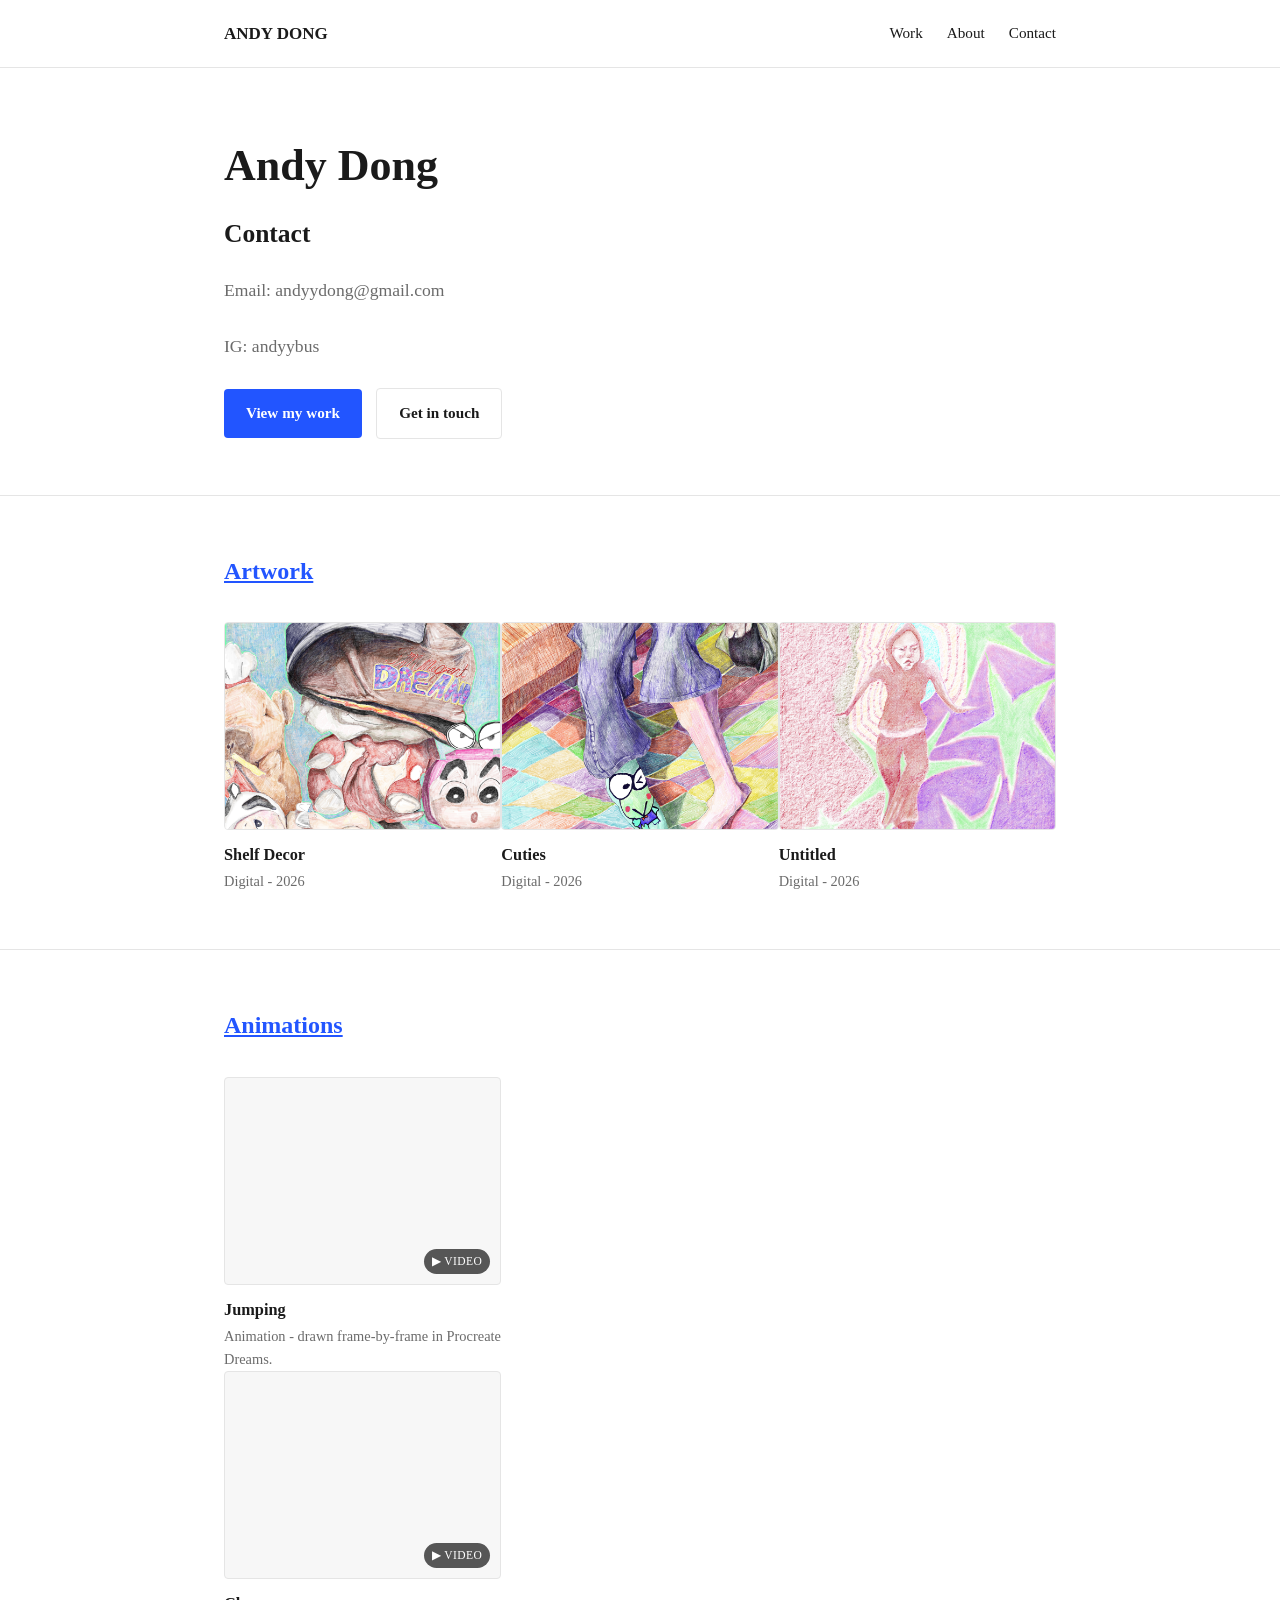
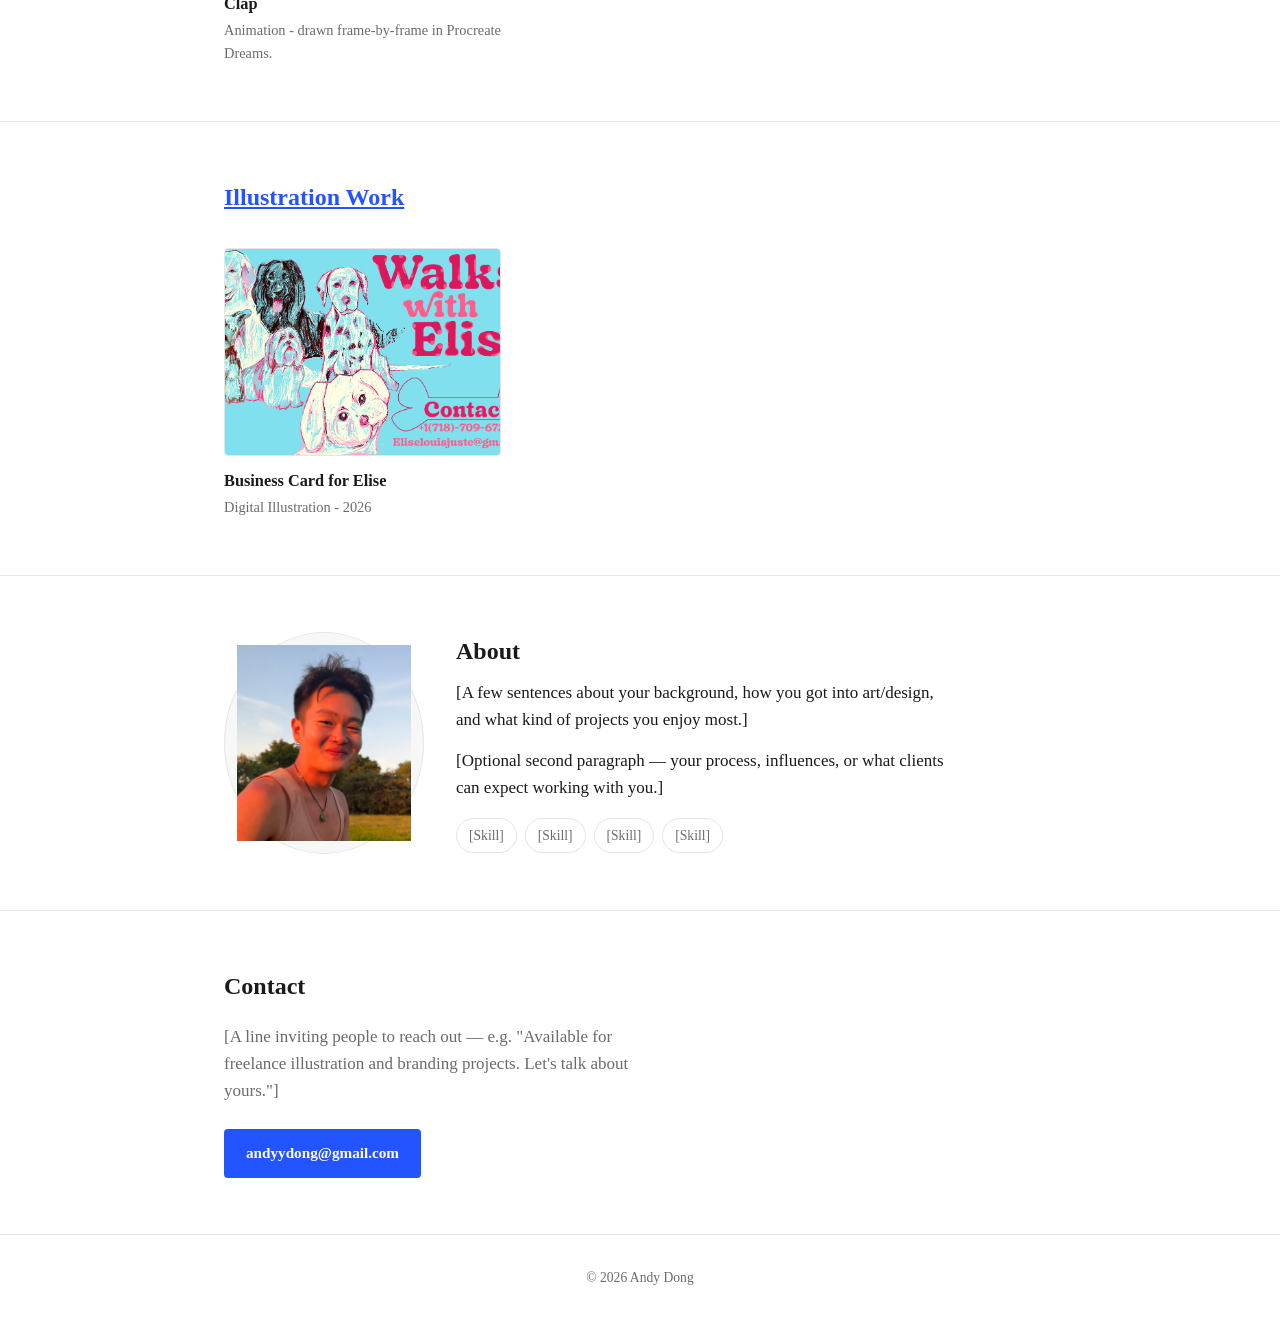
<file: index.html>
<!DOCTYPE html>
<html lang="en">
<head>
<meta charset="UTF-8">
<meta name="viewport" content="width=device-width, initial-scale=1, viewport-fit=cover">
<title>[Andy Dong]</title>
<link rel="preconnect" href="https://fonts.googleapis.com">
<link rel="preconnect" href="https://fonts.gstatic.com" crossorigin>
<link href="https://fonts.googleapis.com/css2?family=Inter:wght@400&display=swap" rel="stylesheet">
<style>

  /* ============================================================
     CUSTOMIZE HERE: colors, fonts, and spacing.
     Change these variables and the whole site updates.
     ============================================================ */
  :root{
    --color-bg: #FFFFFF;        /* page background */
    --color-text: #1A1A1A;      /* main text color */
    --color-muted: #6B6B6B;     /* secondary/gray text */
    --color-accent: #2255FF;    /* links, buttons, highlights — change to your brand color */
    --color-border: #E5E5E5;    /* thin lines and dividers */
    --color-card: #F7F7F7;      /* placeholder image blocks */
    --font-body: 'Inter', -apple-system, sans-serif;
    --font-serif: 'Newsreader' Georgia, serif;
    --max-width: 880px;         /* how wide the content column is */
    --radius: 4px;              /* corner rounding — set to 0 for sharp corners */
    padding-top: env(safe-area-inset-top, 0px);
    padding-bottom: env(safe-area-inset-bottom, 0px);
  }

  *{ box-sizing: border-box; }
  html{ scroll-behavior: smooth; scroll-padding-top: env(safe-area-inset-top, 0px); }
  body{
    margin: 0;
    background: var(--color-bg);
    color: var(--color-text);
   
    line-height: 1.6;
    font-size: 17px;
  }
  img{ max-width: 100%; display: block; }
  a{ color: var(--color-accent); }

  .wrap{
    max-width: var(--max-width);
    margin: 0 auto;
    padding: 0 24px;
  }

  /* ---------- NAV ---------- */
  header.nav{
    border-bottom: 1px solid var(--color-border);
    position: sticky;
    top: env(safe-area-inset-top, 0px);
    background: var(--color-bg);
    z-index: 10;
  }
  .nav-inner{
    max-width: var(--max-width);
    margin: 0 auto;
    padding: 20px 24px;
    display: flex;
    justify-content: space-between;
    align-items: center;
  }
  .nav-inner .name{
    font-weight: 600;
    text-decoration: none;
    color: var(--color-text);
  }
  .nav-inner nav{ display: flex; gap: 24px; }
  .nav-inner nav a{
    text-decoration: none;
    color: var(--color-text);
    font-size: 0.95rem;
  }
  .nav-inner nav a:hover{ color: var(--color-accent); }

  /* ---------- HERO ---------- */
  .hero{ padding: 72px 0 56px; }
  .hero h1{
    font-size: clamp(2rem, 5vw, 2.75rem);
    font-weight: 700;
    line-height: 1.2;
    margin: 0 0 16px;
    max-width: 18ch;
  }
  .hero p{
    color: var(--color-muted);
    font-size: 1.1rem;
    max-width: 55ch;
    margin: 0 0 28px;
  }
  .btn{
    display: inline-block;
    padding: 12px 22px;
    background: var(--color-accent);
    color: #fff;
    text-decoration: none;
    border-radius: var(--radius);
    font-weight: 600;
    font-size: 0.95rem;
  }
  .btn:hover{ opacity: 0.9; }
  .btn-outline{
    background: transparent;
    color: var(--color-text);
    border: 1px solid var(--color-border);
    margin-left: 10px;
  }

  /* ---------- SECTION HEADINGS ---------- */
  .section{ padding: 56px 0; border-top: 1px solid var(--color-border); }
  .section h2{
    font-size: 1.5rem;
    font-weight: 700;
    margin: 0 0 8px;
  }
  .section > .wrap > p.section-intro{
    color: var(--color-muted);
    margin: 0 0 32px;
    max-width: 60ch;
  }

 /* ---------- GALLERY GRID ---------- */
  /* Change minmax(240px, 1fr) to make thumbnails bigger or smaller */
  .gallery{
    display: grid;
    grid-template-columns: repeat(auto-fill, minmax(240px, 1fr));
    gap: var(--grid-gap);
  }
  .g-item{
    display: block; width: 100%;
    padding: 0; margin: 0; border: 0; background: none;
    font: inherit; color: inherit; text-align: left; cursor: pointer;
  }
  .g-thumb{
    position: relative;
    aspect-ratio: 4/3;
    background: var(--color-card);
    border: 1px solid var(--color-border);
    border-radius: var(--radius);
    overflow: hidden;
    display: flex; align-items: center; justify-content: center;
    color: var(--color-muted); font-size: 0.9rem; text-align: center;
  }
  .g-thumb img, .g-thumb video{
    width: 100%; height: 100%; object-fit: cover;
    transition: transform 0.35s ease;
  }
  .g-item:hover .g-thumb img,
  .g-item:hover .g-thumb video,
  .g-item:focus-visible .g-thumb img,
  .g-item:focus-visible .g-thumb video{ transform: scale(1.05); }
  .g-item:focus-visible{ outline: 2px solid var(--color-accent); outline-offset: 4px; border-radius: var(--radius); }
  .g-badge{
    position: absolute; right: 10px; bottom: 10px;
    background: rgba(0,0,0,0.65); color: #fff;
    font-size: 0.72rem; padding: 3px 8px; border-radius: 999px;
    letter-spacing: 0.04em;
  }
  .g-item h3{ font-size: 1.02rem; font-weight: 600; margin: 12px 0 2px; }
  .g-item p{ color: var(--color-muted); font-size: 0.9rem; margin: 0; }

  /* ---------- LIGHTBOX ---------- */
  .lb{
    position: fixed; inset: 0; z-index: 100;
    background: rgba(10,10,14,0.92);
    display: none; align-items: center; justify-content: center;
    padding: 56px 64px;
  }
  .lb.open{ display: flex; }
  .lb-figure{ margin: 0; max-width: 100%; max-height: 100%; display: flex; flex-direction: column; align-items: center; gap: 14px; }
  .lb-media{ max-width: 100%; max-height: calc(100vh - 190px); border-radius: var(--radius); background: #000; }
  .lb-cap{ color: #fff; text-align: center; max-width: 60ch; }
  .lb-cap strong{ display: block; font-weight: 600; }
  .lb-cap span{ color: #B5B5C0; font-size: 0.9rem; }
  .lb button{
    position: absolute; background: rgba(255,255,255,0.1); color: #fff;
    border: 0; width: 44px; height: 44px; border-radius: 50%;
    font-size: 1.4rem; cursor: pointer; line-height: 1;
  }
  .lb button:hover{ background: rgba(255,255,255,0.22); }
  .lb-close{ top: 16px; right: 16px; }
  .lb-prev{ left: 12px; top: 50%; transform: translateY(-50%); }
  .lb-next{ right: 12px; top: 50%; transform: translateY(-50%); }
  .lb-count{ position: absolute; top: 24px; left: 24px; color: #B5B5C0; font-size: 0.85rem; }

  /* ---------- ABOUT ---------- */
  .about-grid{
    display: grid;
    grid-template-columns: 200px 1fr;
    gap: 32px;
    align-items: start;
  }
  .about-photo{
    aspect-ratio: 1/1;
    background: var(--color-card);
    border: 1px solid var(--color-border);
    border-radius: 50%;
    display: flex;
    align-items: center;
    justify-content: center;
    color: var(--color-muted);
    font-size: 0.85rem;
    text-align: center;
    padding: 12px;
  }
  .about-copy p{ margin: 0 0 14px; max-width: 58ch; }
  .skills{ display: flex; flex-wrap: wrap; gap: 8px; margin-top: 16px; }
  .skill{
    font-size: 0.85rem;
    padding: 6px 12px;
    border: 1px solid var(--color-border);
    border-radius: 999px;
    color: var(--color-muted);
  }

  /* ---------- CONTACT ---------- */
  .contact p{ color: var(--color-muted); max-width: 50ch; }
  .contact .btn{ margin-top: 8px; }

  footer{
    padding: 32px 0;
    border-top: 1px solid var(--color-border);
    color: var(--color-muted);
    font-size: 0.85rem;
    text-align: center;
  }

  /* ---------- DARK MODE (matches visitor's system setting) ---------- */
  @media (prefers-color-scheme: dark){
    :root:not([data-theme="light"]){
      --color-bg: #14141A;
      --color-text: #F2F2F2;
      --color-muted: #9A9AA5;
      --color-border: #2A2A32;
      --color-card: #1E1E26;
    }
  }
  :root[data-theme="dark"]{
    --color-bg: #14141A;
    --color-text: #F2F2F2;
    --color-muted: #9A9AA5;
    --color-border: #2A2A32;
    --color-card: #1E1E26;
  }

 /* ---------- RESPONSIVE ---------- */
  @media (max-width: 640px){
    .gallery{ grid-template-columns: repeat(2, 1fr); gap: 14px; }
    .about-grid{ grid-template-columns: 1fr; }
    .about-photo{ width: 140px; margin: 0 auto; }
    .nav-inner nav{ gap: 14px; }
    .lb{ padding: 64px 12px; }
    .lb-prev{ top: auto; bottom: 16px; left: 24px; transform: none; }
    .lb-next{ top: auto; bottom: 16px; right: 24px; transform: none; }
  }
  @media (prefers-reduced-motion: reduce){
    .g-thumb img, .g-thumb video{ transition: none; }
    html{ scroll-behavior: auto; }
  }
  
</style>
</head>
<body>

    
<header class="nav">
  <div class="nav-inner">
    <a class="name" href="#top"> ANDY DONG </a>
    <nav>
      <a href="#work">Work</a>
      <a href="#about">About</a>
      <a href="#contact">Contact</a>
    </nav>
  </div>
</header>

<section class="hero" id="top">
  <div class="wrap">
    <h1> Andy Dong </h1>
    <h2>Contact</h2>
    <p>Email: andyydong@gmail.com
    <p>IG: andyybus</p></p>
    <a class="btn" href="#work">View my work</a>
    <a class="btn btn-outline" href="mailto:andyydong@gmail.com">Get in touch</a>
  </div>
</section>



   <!--
  HOW TO ADD ITEMS
  Copy a <button class="g-item"> block into any .gallery and edit it:
    data-type="image" or "video"
    data-src = the full-size file shown in the popup
    data-title / data-desc = caption in the popup
  Inside .g-thumb put an <img> (or a <video> for animations).
-->
    
    
    <!-- ================= ARTWORK ================= -->
<section class="section" id="artwork">
  <div class="wrap">
    <h2><a href="artwork.html">Artwork</a></h2>
    <p class="section-intro"></p>
    <div class="gallery" data-gallery>
      <button class="g-item" data-type="image" data-src="images/Sep26.jpeg" data-title="Shelf Decor" data-desc="Digital - 2026">
        <div class="g-thumb"><img src="images/Sep26.jpeg" alt="Shelf Decor" loading="lazy"></div>
        <h3>Shelf Decor</h3>
        <p>Digital - 2026</p>
      </button>
      <button class="g-item" data-type="image" data-src="images/feet.jpg" data-title="Cuties" data-desc="Digital - 2026">
        <div class="g-thumb"><img src="images/feet.jpg" alt="Cuties" loading="lazy"></div>
        <h3>Cuties</h3>
        <p>Digital - 2026</p>
      </button>
      
<button class="g-item" data-src="images/girl.jpg" data-title="Untitled" data-desc="Digital - 2026">
        <div class="g-thumb"><img src="images/girl.jpg" alt="girl" loading="lazy"></div>
        <h3>Untitled</h3>
        <p>Digital - 2026</p>
</button>
      
    </div>
  </div>
</section>

<!-- ================= ANIMATIONS ================= -->
<section class="section" id="animations">
  <div class="wrap">
    <h2><a href="animations.html">Animations</a></h2>
    <p class="section-intro"></p>
    <div class="gallery" data-gallery>
      <button class="g-item" data-type="video" data-src="images/Dream4.mp4" data-title="Jumpin'" data-desc="Animation - drawn frame-by-frame in Procreate Dreams.">
        <div class="g-thumb">
          <video src="images/Dream4.mp4#t=0.1" muted playsinline preload="metadata"></video>
          <span class="g-badge">▶ VIDEO</span>
        </div>
        <h3>Jumping</h3>
        <p>Animation - drawn frame-by-frame in Procreate Dreams.</p>
      </button>
    </div>
    <div class="gallery" data-gallery>
      <button class="g-item" data-type="video" data-src="images/clap.mov" data-title="Clap" data-desc="Animation - drawn frame-by-frame in Procreate Dreams.">
        <div class="g-thumb">
          <video src="images/clap.mov#t=0.1" muted playsinline preload="metadata"></video>
          <span class="g-badge">▶ VIDEO</span>
        </div>
        <h3>Clap</h3>
         <p>Animation - drawn frame-by-frame in Procreate Dreams.</p>
      </button>
  </div>
</section>

<!-- ================= ILLUSTRATION ================= -->
<section class="section" id="illustration">
  <div class="wrap">
    <h2><a href ="illustration.html">Illustration Work</a></h2>
    <p class="section-intro"></p>
    <div class="gallery" data-gallery>
      <!-- Add items here, e.g.:
      
      -->
      <button class="g-item" data-type="image" data-src="images/dogs1.png" data-title="Title" data-desc="Medium - Year">
        <div class="g-thumb"><img src="images/dogs1.png" alt="Title" loading="lazy"></div>
        <h3>Business Card for Elise</h3>
        <p>Digital Illustration - 2026</p>
      </button>
    </div>
  </div>
</section>

<!-- ================= ABOUT ================= -->
<section class="section" id="about">
  <div class="wrap about-grid">
    <div class="about-photo"><img src="images/andy.jpg" alt="Andy Dong"></div>
    <div class="about-copy">
      <h2>About</h2>
      <p>[A few sentences about your background, how you got into art/design, and what kind of projects you enjoy most.]</p>
      <p>[Optional second paragraph — your process, influences, or what clients can expect working with you.]</p>
      <div class="skills">
        <span class="skill">[Skill]</span>
        <span class="skill">[Skill]</span>
        <span class="skill">[Skill]</span>
        <span class="skill">[Skill]</span>
      </div>
    </div>
  </div>
</section>

<!-- ================= CONTACT ================= -->
<section class="section contact" id="contact">
  <div class="wrap">
    <h2>Contact</h2>
    <p>[A line inviting people to reach out — e.g. "Available for freelance illustration and branding projects. Let's talk about yours."]</p>
    <a class="btn" href="mailto:andyydong@gmail.com">andyydong@gmail.com</a>
  </div>
</section>

<footer>© 2026 Andy Dong</footer>

<!-- ================= LIGHTBOX ================= -->
<div class="lb" id="lb" role="dialog" aria-modal="true" aria-label="Gallery viewer" hidden>
  <div class="lb-count" id="lb-count"></div>
  <button class="lb-close" id="lb-close" aria-label="Close">✕</button>
  <button class="lb-prev" id="lb-prev" aria-label="Previous">‹</button>
  <figure class="lb-figure" id="lb-figure">
    <div id="lb-stage"></div>
    <figcaption class="lb-cap"><strong id="lb-title"></strong><span id="lb-desc"></span></figcaption>
  </figure>
  <button class="lb-next" id="lb-next" aria-label="Next">›</button>
</div>

<script>
(function(){
  var lb = document.getElementById('lb');
  var stage = document.getElementById('lb-stage');
  var titleEl = document.getElementById('lb-title');
  var descEl = document.getElementById('lb-desc');
  var countEl = document.getElementById('lb-count');
  var items = [], index = 0, lastFocus = null;

  // Hover-to-preview for video thumbnails
  document.querySelectorAll('.g-item[data-type="video"]').forEach(function(btn){
    var v = btn.querySelector('video');
    if(!v) return;
    btn.addEventListener('mouseenter', function(){ v.play().catch(function(){}); });
    btn.addEventListener('mouseleave', function(){ v.pause(); v.currentTime = 0.1; });
  });

  // Each gallery navigates only within its own section
  document.querySelectorAll('[data-gallery]').forEach(function(g){
    var list = Array.prototype.slice.call(g.querySelectorAll('.g-item'));
    list.forEach(function(btn, i){
      btn.addEventListener('click', function(){ lastFocus = btn; items = list; open(i); });
    });
  });

  function render(){
    var it = items[index];
    stage.innerHTML = '';
    var el;
    if(it.dataset.type === 'video'){
      el = document.createElement('video');
      el.src = it.dataset.src;
      el.controls = true; el.autoplay = true; el.playsInline = true;
    } else {
      el = document.createElement('img');
      el.src = it.dataset.src;
      el.alt = it.dataset.title || '';
    }
    el.className = 'lb-media';
    stage.appendChild(el);
    titleEl.textContent = it.dataset.title || '';
    descEl.textContent = it.dataset.desc || '';
    countEl.textContent = (index + 1) + ' / ' + items.length;
    var multi = items.length > 1;
    document.getElementById('lb-prev').style.display = multi ? '' : 'none';
    document.getElementById('lb-next').style.display = multi ? '' : 'none';
  }
  function open(i){
    index = i; render();
    lb.hidden = false; lb.classList.add('open');
    document.body.style.overflow = 'hidden';
    document.getElementById('lb-close').focus();
  }
  function close(){
    lb.classList.remove('open'); lb.hidden = true;
    stage.innerHTML = '';
    document.body.style.overflow = '';
    if(lastFocus) lastFocus.focus();
  }
  function step(d){
    index = (index + d + items.length) % items.length;
    render();
  }

  document.getElementById('lb-close').addEventListener('click', close);
  document.getElementById('lb-prev').addEventListener('click', function(){ step(-1); });
  document.getElementById('lb-next').addEventListener('click', function(){ step(1); });
  lb.addEventListener('click', function(e){ if(e.target === lb) close(); });
  document.addEventListener('keydown', function(e){
    if(lb.hidden) return;
    if(e.key === 'Escape') close();
    else if(e.key === 'ArrowLeft') step(-1);
    else if(e.key === 'ArrowRight') step(1);
  });

  // Swipe on touch devices
  var sx = null;
  lb.addEventListener('touchstart', function(e){ sx = e.touches[0].clientX; }, {passive:true});
  lb.addEventListener('touchend', function(e){
    if(sx === null) return;
    var dx = e.changedTouches[0].clientX - sx;
    if(Math.abs(dx) > 50) step(dx < 0 ? 1 : -1);
    sx = null;
  });
})();
</script>

</body>
  </html>
</file>
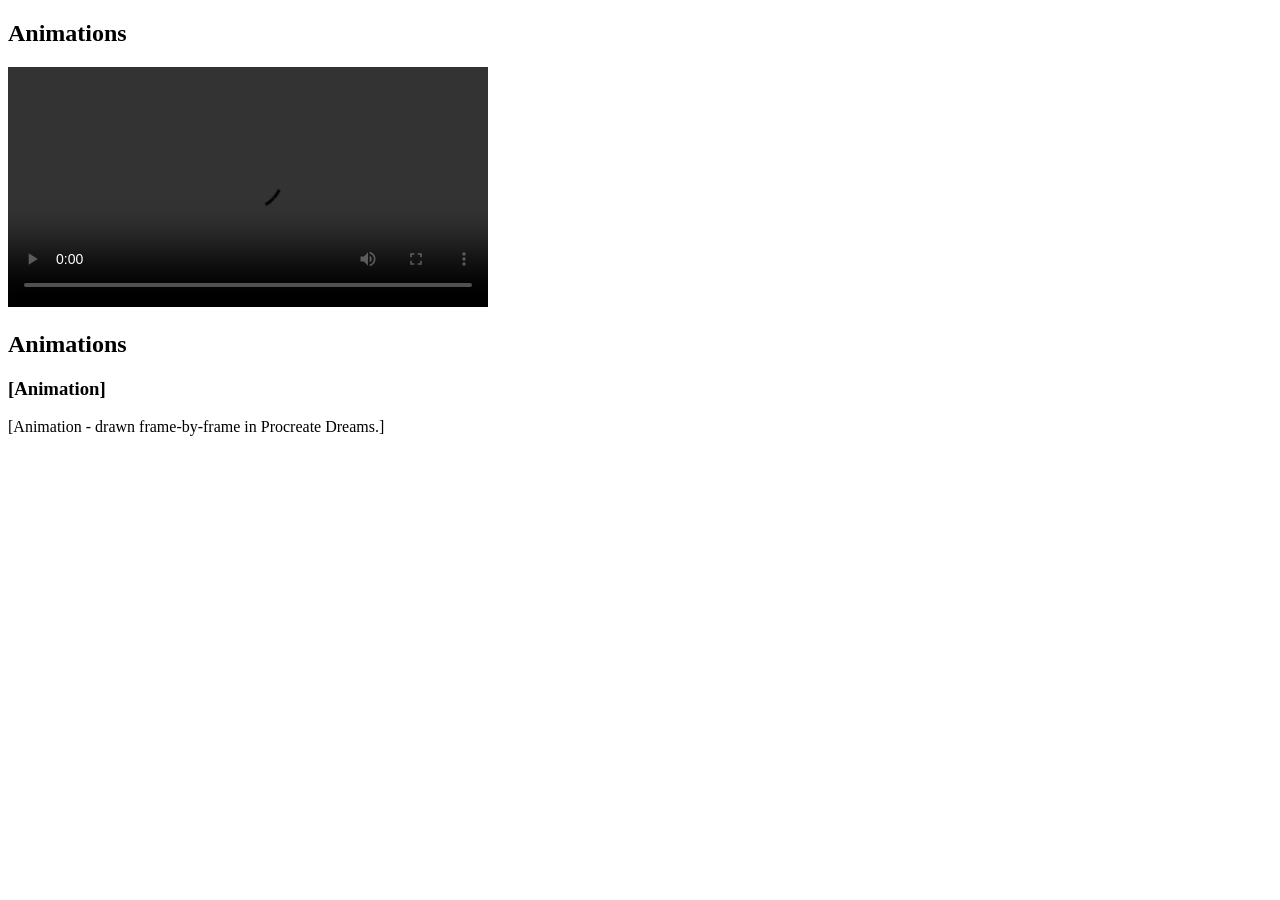
<file: animations.html>
<!DOCTYPE html>
<html lang="en">
<head>
  <meta charset="UTF-8">
  <meta name="viewport" content="width=device-width, initial-scale=1">
  <title>Animations</title>
  <link rel="stylesheet" href="style.css">
  <link rel="preconnect" href="https://fonts.googleapis.com">
  <link rel="preconnect" href="https://fonts.gstatic.com" crossorigin>
  <link href="https://fonts.googleapis.com/css2?family=Inter:wght@400&display=swap" rel="stylesheet">
  <style>
    :root{
      --color-bg: #FFFFFF;
      --color-text: #1A1A1A;
      --color-muted: #6B6B6B;
      --color-accent: #2255FF;
      --color-border: #E5E5E5;
      --color-card: #F7F7F7;
      --font-body: 'Inter', -apple-system, sans-serif;
      --font-serif: 'Newsreader', Georgia, serif;
      --max-width: 880px;
      --radius: 4px;
    }

    body{
      padding-top: env(safe-area-inset-top, 0px);
      padding-bottom: env(safe-area-inset-bottom, 0px);
    }

   align-items: start;.work-grid{
      display: grid;
      grid-auto-flow: column;
      grid-auto-columns: clamp(260px, 36vw, 520px);
      gap: 32px;
      overflow-x: auto;
      scroll-snap-type: x mandatory;
      scrollbar-width: none;
      padding: 0 32px;
    }
    .work-grid::-webkit-scrollbar { display: none; }
    .work-grid > * { scroll-snap-align: start; }

    .thumb{
      background: var(--color-card);
      border: 1px solid var(--color-border);
      border-radius: var(--radius);
      margin-bottom: 12px;
      overflow: hidden;
    }

  .dreams{
  width: 100%;
  height: auto;
  max-height: 60vh;      /* never taller than 60% of the screen */
  object-fit: contain;   /* shows the whole drawing, no cropping */
  display: block;
  margin: 0 auto;
  
    }

    .work-grid h3{ font-size: 1.05rem; font-weight: 600; margin: 0 0 4px; }
    .work-grid p{ color: var(--color-muted); font-size: 0.92rem; margin: 0; }
  </style>
</head>

  <body>
  <section class="section" id="work">
    <div class="wrap">
      <h1>Animations</h1>
      <p class="section-intro"></p>

        
        <div class="Dreams">
          <video controls width= "480" preload="metadata">
          <source src="images/Dream4.mp4">
            </div>
      <h2>Animations</h2>
        <h3>[Animation]</h3>
        <p>[Animation - drawn frame-by-frame in Procreate Dreams.]</p>
      </div>



  
</body>
</file>
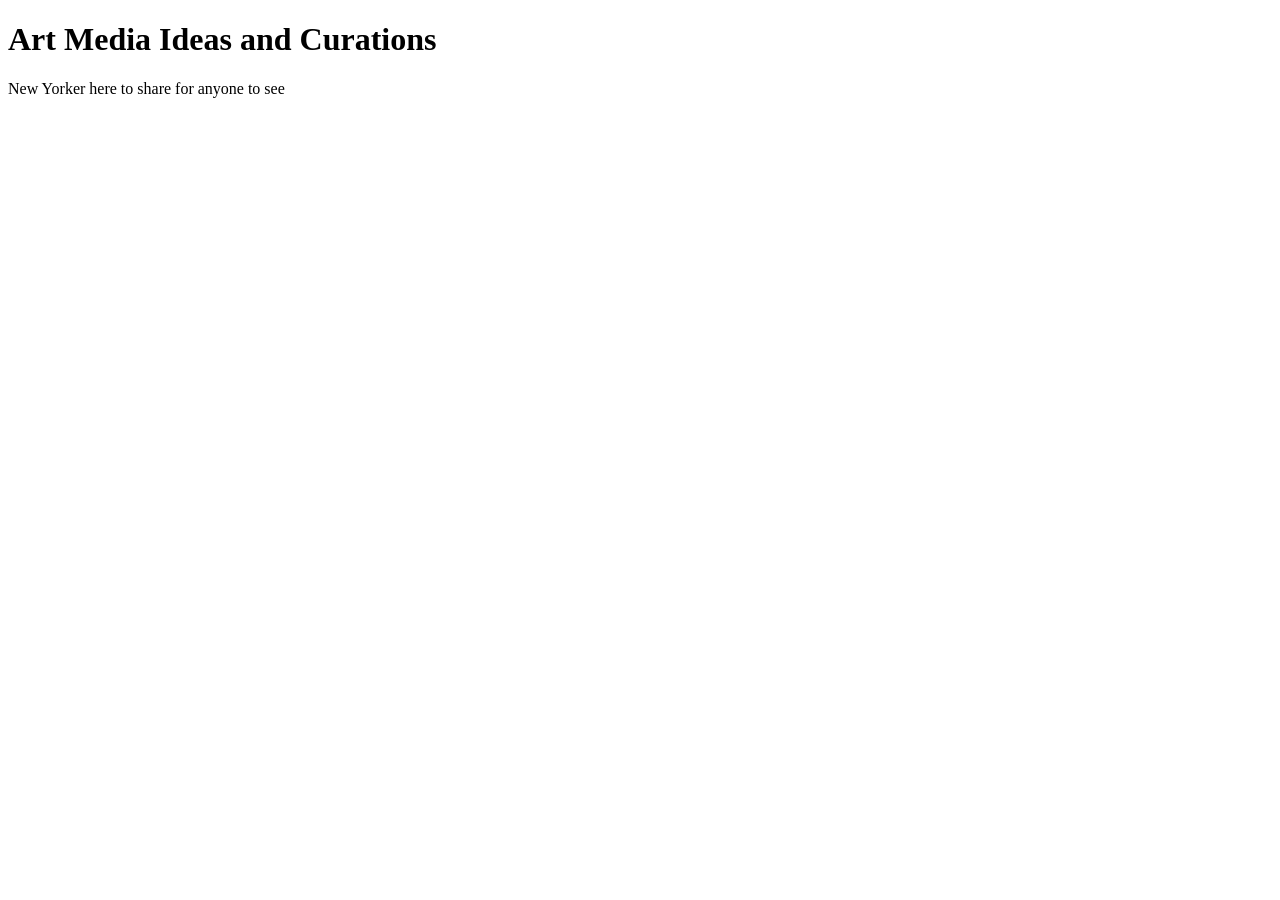
<file: ART.html>
<!DOCTYPE html>
<html lang="en">
<head>
    <meta charset="UTF-8">
    <title>Andy Dong</title>
</head>
<body>
    <h1>Art Media Ideas and Curations </h1>
    <p>New Yorker here to share for anyone to see </p>
</body>
</html>
</file>
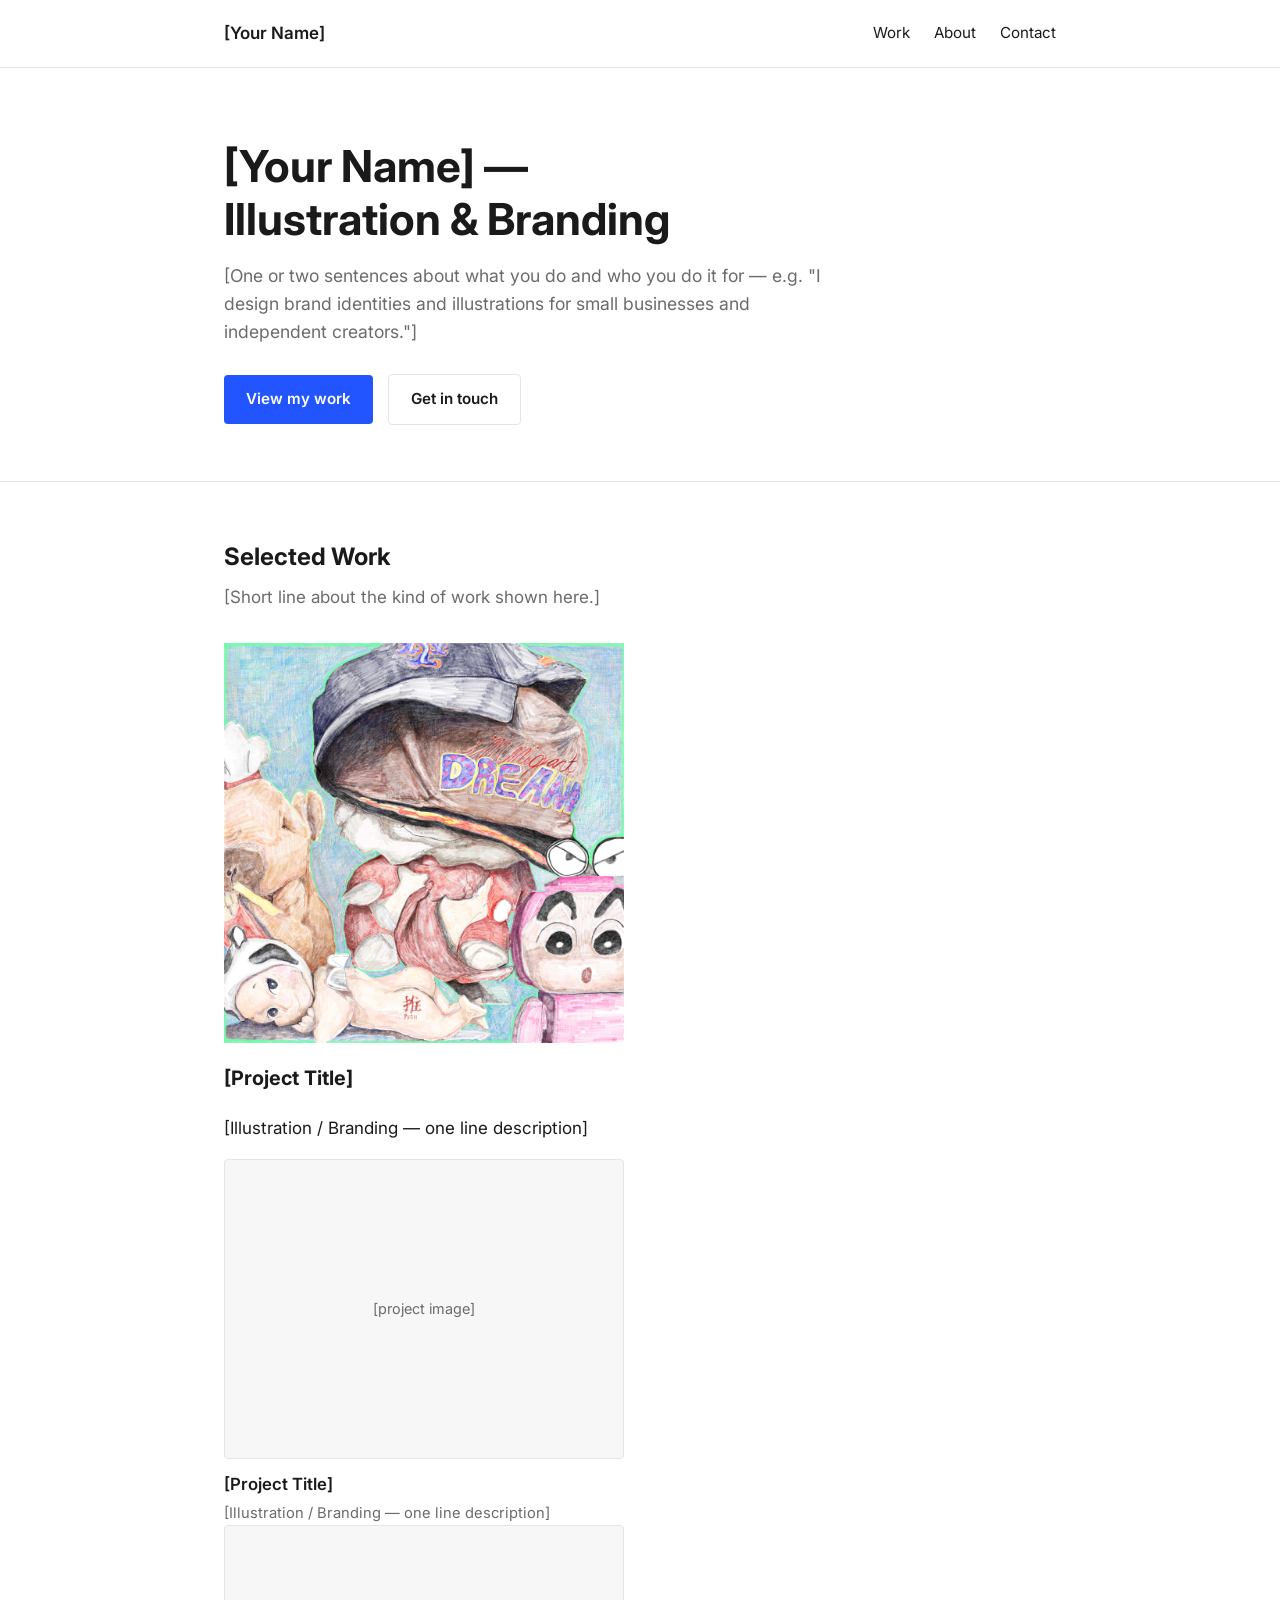
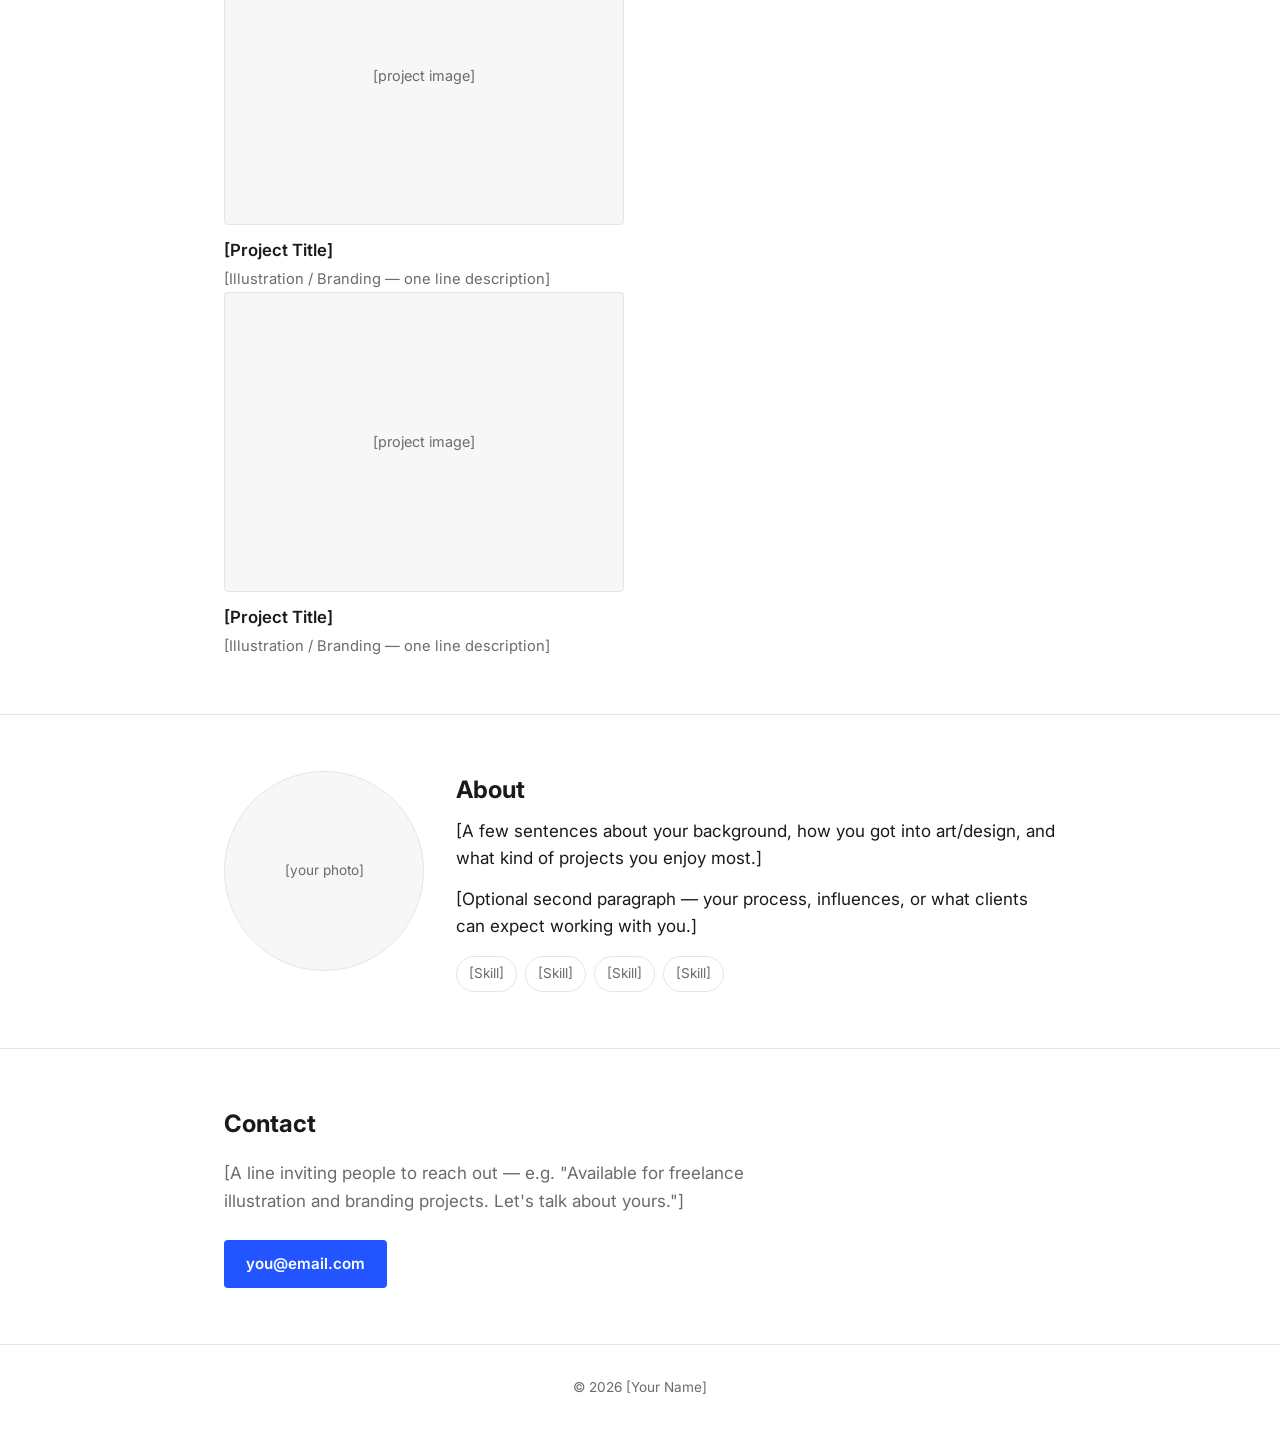
<file: plain-portfolio-template.html>
<!DOCTYPE html>
<html lang="en">
<head>
<meta charset="UTF-8">
<meta name="viewport" content="width=device-width, initial-scale=1, viewport-fit=cover">
<title>[Your Name] — Portfolio</title>
<link rel="preconnect" href="https://fonts.googleapis.com">
<link rel="preconnect" href="https://fonts.gstatic.com" crossorigin>
<link href="https://fonts.googleapis.com/css2?family=Inter:wght@400;500;600;700&display=swap" rel="stylesheet">
<style>

  /* ============================================================
     CUSTOMIZE HERE: colors, fonts, and spacing.
     Change these variables and the whole site updates.
     ============================================================ */
  :root{
    --color-bg: #FFFFFF;        /* page background */
    --color-text: #1A1A1A;      /* main text color */
    --color-muted: #6B6B6B;     /* secondary/gray text */
    --color-accent: #2255FF;    /* links, buttons, highlights — change to your brand color */
    --color-border: #E5E5E5;    /* thin lines and dividers */
    --color-card: #F7F7F7;      /* placeholder image blocks */
    --font-body: 'Inter', -apple-system, sans-serif;
    --max-width: 880px;         /* how wide the content column is */
    --radius: 4px;              /* corner rounding — set to 0 for sharp corners */
    padding-top: env(safe-area-inset-top, 0px);
    padding-bottom: env(safe-area-inset-bottom, 0px);
  }

  *{ box-sizing: border-box; }
  html{ scroll-behavior: smooth; scroll-padding-top: env(safe-area-inset-top, 0px); }
  body{
    margin: 0;
    background: var(--color-bg);
    color: var(--color-text);
    font-family: var(--font-body);
    line-height: 1.6;
    font-size: 17px;
  }
  img{ max-width: 100%; display: block; }
  a{ color: var(--color-accent); }

  .wrap{
    max-width: var(--max-width);
    margin: 0 auto;
    padding: 0 24px;
  }

  /* ---------- NAV ---------- */
  header.nav{
    border-bottom: 1px solid var(--color-border);
    position: sticky;
    top: env(safe-area-inset-top, 0px);
    background: var(--color-bg);
    z-index: 10;
  }
  .nav-inner{
    max-width: var(--max-width);
    margin: 0 auto;
    padding: 20px 24px;
    display: flex;
    justify-content: space-between;
    align-items: center;
  }
  .nav-inner .name{
    font-weight: 600;
    text-decoration: none;
    color: var(--color-text);
  }
  .nav-inner nav{ display: flex; gap: 24px; }
  .nav-inner nav a{
    text-decoration: none;
    color: var(--color-text);
    font-size: 0.95rem;
  }
  .nav-inner nav a:hover{ color: var(--color-accent); }

  /* ---------- HERO ---------- */
  .hero{ padding: 72px 0 56px; }
  .hero h1{
    font-size: clamp(2rem, 5vw, 2.75rem);
    font-weight: 700;
    line-height: 1.2;
    margin: 0 0 16px;
    max-width: 18ch;
  }
  .hero p{
    color: var(--color-muted);
    font-size: 1.1rem;
    max-width: 55ch;
    margin: 0 0 28px;
  }
  .btn{
    display: inline-block;
    padding: 12px 22px;
    background: var(--color-accent);
    color: #fff;
    text-decoration: none;
    border-radius: var(--radius);
    font-weight: 600;
    font-size: 0.95rem;
  }
  .btn:hover{ opacity: 0.9; }
  .btn-outline{
    background: transparent;
    color: var(--color-text);
    border: 1px solid var(--color-border);
    margin-left: 10px;
  }

  /* ---------- SECTION HEADINGS ---------- */
  .section{ padding: 56px 0; border-top: 1px solid var(--color-border); }
  .section h2{
    font-size: 1.5rem;
    font-weight: 700;
    margin: 0 0 8px;
  }
  .section > .wrap > p.section-intro{
    color: var(--color-muted);
    margin: 0 0 32px;
    max-width: 60ch;
  }

  /* ---------- WORK GRID ---------- */
  /* Change grid-template-columns below to control how many items per row */
  .work-grid{
    display: grid;
    grid-template-columns: repeat(2, 1fr);
    gap: 32px;
  }
  .work-item .thumb{
    background: var(--color-card);
    border: 1px solid var(--color-border);
    border-radius: var(--radius);
    aspect-ratio: 4/3;
    display: flex;
    align-items: center;
    justify-content: center;
    color: var(--color-muted);
    font-size: 0.9rem;
    text-align: center;
    padding: 16px;
    margin-bottom: 12px;
    overflow: hidden;
  }
  /* Once you add a real image, use: <img src="images/yourfile.jpg" alt="..."> inside .thumb */
  .work-item .thumb img{ width: 100%; height: 100%; object-fit: cover; }
  .work-item h3{ font-size: 1.05rem; font-weight: 600; margin: 0 0 4px; }
  .work-item p{ color: var(--color-muted); font-size: 0.92rem; margin: 0; }

  /* ---------- ABOUT ---------- */
  .about-grid{
    display: grid;
    grid-template-columns: 200px 1fr;
    gap: 32px;
    align-items: start;
  }
  .about-photo{
    aspect-ratio: 1/1;
    background: var(--color-card);
    border: 1px solid var(--color-border);
    border-radius: 50%;
    display: flex;
    align-items: center;
    justify-content: center;
    color: var(--color-muted);
    font-size: 0.85rem;
    text-align: center;
    padding: 12px;
  }
  .about-copy p{ margin: 0 0 14px; max-width: 58ch; }
  .skills{ display: flex; flex-wrap: wrap; gap: 8px; margin-top: 16px; }
  .skill{
    font-size: 0.85rem;
    padding: 6px 12px;
    border: 1px solid var(--color-border);
    border-radius: 999px;
    color: var(--color-muted);
  }

  /* ---------- CONTACT ---------- */
  .contact p{ color: var(--color-muted); max-width: 50ch; }
  .contact .btn{ margin-top: 8px; }

  footer{
    padding: 32px 0;
    border-top: 1px solid var(--color-border);
    color: var(--color-muted);
    font-size: 0.85rem;
    text-align: center;
  }

  /* ---------- DARK MODE (matches visitor's system setting) ---------- */
  @media (prefers-color-scheme: dark){
    :root:not([data-theme="light"]){
      --color-bg: #14141A;
      --color-text: #F2F2F2;
      --color-muted: #9A9AA5;
      --color-border: #2A2A32;
      --color-card: #1E1E26;
    }
  }
  :root[data-theme="dark"]{
    --color-bg: #14141A;
    --color-text: #F2F2F2;
    --color-muted: #9A9AA5;
    --color-border: #2A2A32;
    --color-card: #1E1E26;
  }

  /* ---------- RESPONSIVE ---------- */
  @media (max-width: 640px){
    .work-grid{ grid-template-columns: 1fr; }
    .about-grid{ grid-template-columns: 1fr; }
    .about-photo{ width: 140px; margin: 0 auto; }
    .nav-inner nav{ gap: 14px; }
  }
</style>
</head>
<body>

<header class="nav">
  <div class="nav-inner">
    <a class="name" href="#top">[Your Name]</a>
    <nav>
      <a href="#work">Work</a>
      <a href="#about">About</a>
      <a href="#contact">Contact</a>
    </nav>
  </div>
</header>

<section class="hero" id="top">
  <div class="wrap">
    <h1>[Your Name] — Illustration &amp; Branding</h1>
    <p>[One or two sentences about what you do and who you do it for — e.g. "I design brand identities and illustrations for small businesses and independent creators."]</p>
    <a class="btn" href="#work">View my work</a>
    <a class="btn btn-outline" href="mailto:you@email.com">Get in touch</a>
  </div>
</section>

<section class="section" id="work">
  <div class="wrap">
    <h2>Selected Work</h2>
    <p class="section-intro">[Short line about the kind of work shown here.]</p>

    <!-- WORK GRID: copy/paste a .work-item block below to add more projects -->
    <div class="work-grid">

      <div class="Sep">
        <div class="thumb"><img src="images/Sep26.jpeg"</div>
        <h3>[Project Title]</h3>
        <p>[Illustration / Branding — one line description]</p>
      </div>

      <div class="work-item">
        <div class="thumb">[project image]</div>
        <h3>[Project Title]</h3>
        <p>[Illustration / Branding — one line description]</p>
      </div>

      <div class="work-item">
        <div class="thumb">[project image]</div>
        <h3>[Project Title]</h3>
        <p>[Illustration / Branding — one line description]</p>
      </div>

      <div class="work-item">
        <div class="thumb">[project image]</div>
        <h3>[Project Title]</h3>
        <p>[Illustration / Branding — one line description]</p>
      </div>

    </div>
  </div>
</section>

<section class="section" id="about">
  <div class="wrap about-grid">
    <div class="about-photo">[your photo]</div>
    <div class="about-copy">
      <h2>About</h2>
      <p>[A few sentences about your background, how you got into art/design, and what kind of projects you enjoy most.]</p>
      <p>[Optional second paragraph — your process, influences, or what clients can expect working with you.]</p>
      <div class="skills">
        <span class="skill">[Skill]</span>
        <span class="skill">[Skill]</span>
        <span class="skill">[Skill]</span>
        <span class="skill">[Skill]</span>
      </div>
    </div>
  </div>
</section>

<section class="section contact" id="contact">
  <div class="wrap">
    <h2>Contact</h2>
    <p>[A line inviting people to reach out — e.g. "Available for freelance illustration and branding projects. Let's talk about yours."]</p>
    <a class="btn" href="mailto:you@email.com">you@email.com</a>
  </div>
</section>

<footer>
  © 2026 [Your Name]
</footer>

</body>
</html>
</file>
<file: style.css>
.Andy {
    width: 400px;
        height: 50px;
}
.BR img {
    width: 400px;
    height: 400px;
    object-fit: contain;
}

.Lilo img {
    width: 400px;
    height: 450px;
    object-fit: contain;
}
.worldpeace img {
    width: 300px;
    height: 450px;
    object-fit: contain;
}
.staten img {
     width: 300px;
    height: 450px;
    object-fit: contain;
}
</file>
